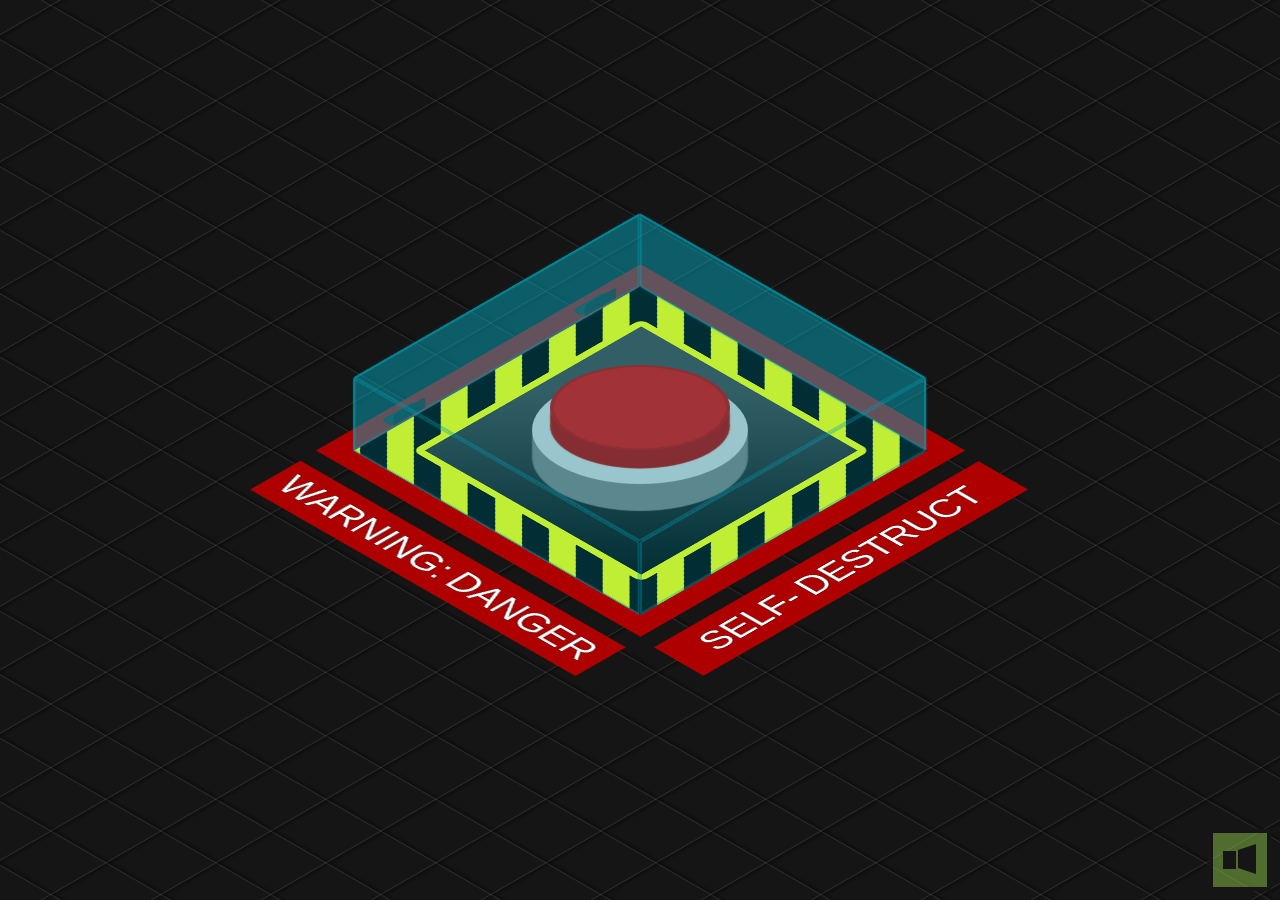
<file: index.html>
<!DOCTYPE html>
<html lang="vi">
<head>
    <meta charset="UTF-8">
    <meta http-equiv="X-UA-Compatible" content="IE=edge">
    <meta name="viewport" content="width=device-width, initial-scale=1.0">
   
    <title>My Love</title>
    <link rel="stylesheet" href="main.css">
    <link rel="shortcut icon" href="./icon.png" type="image/x-icon">
 
</head>
<body>
    <div class="grid"></div>

    <div class="warning"></div>

    <div class="base">
        <button id="activate">
            <span></span>
        </button>
    </div>

    <div class="box opened" id="cover">
        <div></div>
        <div></div>
        <div></div>
        <div></div>
        <div></div>
        <div></div>
        <span></span><span></span>
    </div>

    <div class="hinges"></div>

    <div class="text">
        SELF-&thinsp;DESTRUCT
    </div>
    
    <div id="panel2">
        <div id="msg">YOUR ANSWER IS FALSE</div>
        <span id="again">AGAIN PLEASE</span>
    </div>


    <div id="panel">
        <div id="msg">ANSWER NOW</div>
        <div id="time">9</div>
        <span id="abort"><a href="index2.html">YES</a></span>
        <span id="no">NO</span>
        <span id="detonate">Why nottt -.-</span>
    </div>

    <div id="turn-off"></div>
    <div id="closing"></div>

    <div id="restart"><button id="reload"></button></div>

    <div id="mute"></div>

    <audio id="alarm">
        <source src="https://josetxu.com/demos/sounds/self-destruct-alarm-count.mp3" type="audio/mpeg">
    </audio>
    
    <script src="main.js"></script>

</body>
</html>
</file>
<file: main.css>
body {
	
	margin: 0;
	padding: 0;
	width: 100vw;
	height: 100vh;
	display: flex;
	justify-content: center;
	align-items: center;
	overflow: hidden;
	background-color: #151515;
}

.base {
	background: #cacaca;
	width: 20vmin;
	border-radius: 27vmin;
	box-shadow: 0 6vmin 0.15vmin 0vmin #777, 0 4vmin 0.15vmin 0vmin #777, 0 2vmin 0.15vmin 0vmin #777;
	padding: 0vmin 2vmin 2vmin 2vmin;
	z-index: 1;
	transform: rotateX(60deg) rotateZ(0deg);
	margin-top: -4.5vmin;
	height: 22vmin;
}

button#activate {
	background: #d60505;
	border: 0;
	width: 20vmin;
	height: 19vmin;
	border-radius: 100%;
	position: relative;
	cursor: pointer;
	outline: none;
	z-index: 2;
	box-shadow: 0 4vmin 0.15vmin 0vmin #af0000, 0 2vmin 0.15vmin 0vmin #af0000;
	top: -2.5vmin;
	border: 0.5vmin solid #af0000a1;
	transition: all 0.25s ease 0s;
}

button#activate:hover {
	box-shadow: 0 3vmin 0.15vmin 0vmin #af0000, 0 1vmin 0.15vmin 0vmin #af0000;
	top: -1.5vmin;
	transition: all 0.5s ease 0s;
}
button#activate:active, button#activate.pushed {
	box-shadow: 0 1vmin 0.15vmin 0vmin #af0000, 0 1vmin 0.15vmin 0vmin #af0000;
	top: 0.5vmin;
	transition: all 0.25s ease 0s;
}
button#activate.pushed {
	box-shadow: 0 0 20px 10px #ff3c3c, 0 0 100px 50px #ff2828;
	background: #ff0000;
	border-bottom: 3px solid #00000020;
}


.box {
	transform: rotateX(-35deg) rotateY(45deg) rotateZ(0deg) rotate3d(1, 0, 0, 90deg);
	transform-origin: center top;
	transform-style: preserve-3d;
	width: 45vmin;
	position: absolute;
	z-index: 5;
	margin-top: 27vmin;
	transition: transform 1s ease 0s;
	cursor: pointer;
	height: 45vmin;
	margin-left: -32vmin;
}

.box.opened {
  transform: rotateX(-35deg) rotateY(45deg) rotateZ(0deg) rotate3d(1, 0, 0, 180deg);
}

.box div {
	position: absolute;
	width: 45vmin;
	height: 45vmin;
	background: #00bcd47d;
	opacity: 0.5;
	border: 3px solid #00a4b9;
	border-radius: 3px;
	box-sizing: border-box;
	box-shadow: 0 0 3px 0 #00bcd48a;
}

.box > div:nth-child(1) {
	opacity: 0;
}
.box > div:nth-child(2) {
	transform: rotateX(90deg) translate3d(0px, 5vmin, 5vmin);
	height: 10vmin;
}
.box > div:nth-child(3) {
	transform: rotateX(0deg) translate3d(0, 0, 10vmin);
}
.box > div:nth-child(4) {
	transform: rotateX(270deg) translate3d(0px, -5vmin, 40vmin);
	height: 10vmin;
}
.box > div:nth-child(5) {
	transform: rotateY(90deg) translate3d(-5vmin, 0, 40vmin);
	width: 10vmin;
}
.box > div:nth-child(6) {
	transform: rotateY(-90deg) translate3d(5vmin, 0vmin, 5vmin);
	width: 10vmin;
}




.grid {
	background:repeating-linear-gradient(150deg, rgba(255,255,255,0) 0, rgba(255,255,255,0) 49px, rgb(255 255 255 / 10%) 50px ,rgb(0 0 0 / 30%) 51px , rgba(255,255,255,0) 55px ), repeating-linear-gradient(30deg, rgba(255,255,255,0) 0, rgba(255,255,255,0) 49px, rgb(255 255 255 / 10%) 50px ,rgb(0 0 0 / 30%) 51px , rgba(255,255,255,0) 55px );
	position: fixed;
	width: 200vw;
	height: 150vh;
}


.warning {
	position: absolute;
	z-index: 0;
	width: 45vmin;
	height: 45vmin;
	background: repeating-linear-gradient(-45deg, black, black 3vmin, yellow 3vmin, yellow 6vmin);
	transform: rotateX(-35deg) rotateY(45deg) rotateZ(0deg) rotate3d(1, 0, 0, 90deg);
	box-shadow: 0 0 0 3vmin #af0000;
}

.warning:before {
	content: "";
	width: 80%;
	height: 80%;
	background: linear-gradient(45deg, #000000 0%, #414141 74%);
	float: left;
	margin-top: 10%;
	margin-left: 10%;
	border: 1vmin solid yellow;
	border-radius: 1vmin;
	box-sizing: border-box;
}

.warning:after {
	content: "WARNING:\2009 DANGER";
	color: white;
	transform: rotate(90deg);
	float: left;
	background: #af0000;
	position: absolute;
	bottom: 18.5vmin;
	left: -35vmin;
	font-size: 5vmin;
	font-family: Arial, Helvetica, serif;
	width: 49vmin;
	text-align: center;
	padding: 1vmin;
	text-shadow: 0 0 1px #000, 0 0 1px #000, 0 0 1px #000;
}





.hinges {
  position: absolute;
	z-index: 3;
	transform: rotateX(-35deg) rotateY(45deg) rotateZ(0deg) rotate3d(1, 0, 0, 90deg);
}


.hinges:before, .hinges:after {
	content: "";
	background: #2b2b2b;
	width: 5vmin;
	height: 1.5vmin;
	position: absolute;
	margin-top: -24.5vmin;
	z-index: 5;
	border: 2px solid #00000010;
	border-radius: 5px 5px 0 0;
	box-sizing: border-box;
	margin-left: -16.25vmin;
}
.hinges:after {
  margin-left: 13.75vmin;
  margin-top: -24.5vmin;
}


.box > span:before, .box > span:after {
	content: "";
	width: 5vmin;
	height: 1.5vmin;
	background: #103e4480;
	position: absolute;
	margin-left: 6vmin;
	border-radius: 0 0 5px 5px;
}
.box > span:after  {
  margin-left: 36vmin;
}

.box > span {
  transform: rotateX(89deg) translate(0.3vmin, 0.3vmin);
  position: absolute;
}





.text {
	position: absolute;
	margin-top: 55vmin;
	color: white;
	font-family: Arial, Helvetica, serif;
	font-size: 5vmin;
	text-shadow: 0 0 1px #000, 0 0 1px #000, 0 0 1px #000;
	perspective-origin: left;
	background: #af0000;
	padding: 1vmin;
	transform: rotateX(-35deg) rotateY(45deg) rotateZ(0deg) rotate3d(1, 0, 0, 90deg) translate(33.5vmin, -2vmin);
	text-align: center;
	width: 49vmin;
	
}

div#panel:before {
	content: "DO YOU LOVE ME";
	top: 3vmin;
	position: relative;
	font-size: 8vmin;
	width: 100vw;
	left: 0;
	z-index: 6;
	text-shadow: 0 0 1px #fff, 0 0 3px #fff;
	border-bottom: 1vmin dotted #fff;
}

#panel {
	position: absolute;
	background: #ff0000d0;
	color: #ffffff;
	font-family: Arial, Helvetica, serif;
	width: 90vmin;
	box-sizing: border-box;
	font-size: 3.25vmin;
	padding: 1vmin 2vmin;
	height: 60vmin;
	box-shadow: 0 0 0 100vmin #ff000060, 0 0 0 5vmin #ff000060;
	z-index: 5;
	display: none;
	text-align: center;
	text-shadow: 0 0 1px #fff, 0 0 3px #fff, 0 0 5px #fff;
	animation: warning-ligth 1s 0s infinite;
}

#panel.show {
	display: block !important;
}

#panel2 {
    position: absolute;
	background: #ff0000d0;
	color: #ffffff;
	font-family: Arial, Helvetica, serif;
	width: 90vmin;
	box-sizing: border-box;
	font-size: 3.25vmin;
	padding: 1vmin 2vmin;
	height: 60vmin;
	box-shadow: 0 0 0 100vmin #ff000060, 0 0 0 5vmin #ff000060;
	z-index: 5;
	display: none;
	text-align: center;
	text-shadow: 0 0 1px #fff, 0 0 3px #fff, 0 0 5px #fff;
	animation: warning-ligth 1s 0s infinite;
}

#panel2.show {
    display: block !important;
}

div#panel2::before {
    content: "WARNING";
	top: 3vmin;
	position: relative;
	font-size: 10vmin;
	width: 100vw;
	left: 0;
}

#msg {
	margin-top: 5vmin;
	text-shadow: 0 0 2px #fff;
    font-size: 50px;
}

#time {
	font-size: 10vmin;
	background: #00000080;
	max-width: 35vmin;
	margin: 6vmin auto 5vmin !important;
	position: relative;
	border-radius: 0.25vmin;
	text-shadow: 0 0 3px #000, 0 0 2px #000, 0 0 3px #000, 0 0 4px #000, 0 0 5px #000;
	padding: 1vmin 0;
}

#time:before {
	content: "00:0";
}

#abort {
	background: #ffffffb8;
	color: #d30303;
	cursor: pointer;
	padding: 1vmin 2.75vmin;
	font-size: 6vmin;
	border-radius: 0.25vmin;
	font-weight: bold;
	animation: highlight 1s 0s infinite;
}

#abort:hover {
  background: #ffffff;
	box-shadow: 0 0 15px 5px #fff;
}

#no {
    background: #ffffffb8;
	color: #d30303;
	cursor: pointer;
	padding: 1vmin 2.75vmin;
	font-size: 6vmin;
	border-radius: 0.25vmin;
	font-weight: bold;
	animation: highlight 1s 0s infinite;
}

#no:hover {
    background: #ffffff;
	box-shadow: 0 0 15px 5px #fff;
}

#again {
    background: #ffffffb8;
	color: #d30303;
	cursor: pointer;
	padding: 1vmin 2.75vmin;
	font-size: 6vmin;
	border-radius: 0.25vmin;
	font-weight: bold;
	animation: highlight 1s 0s infinite;
    position: absolute;
    top: 70%;
    right: 22%;
}

#again:hover {
    background: #ffffff;
	box-shadow: 0 0 15px 5px #fff;
}


@keyframes highlight {
	50% { box-shadow: 0 0 15px 5px #fff;}
}








div#turn-off {
	position: fixed;
	background: #ffffff80;
	left: 0;
	width: 100vw;
	height: 0vh;
	z-index: 7;
}

div#turn-off:before, div#turn-off:after {
	content: "";
	position: fixed;
	left: 0;
	top: 0;
	height: 0vh;
	background: #000;
	width: 100vw;
	transition: height 0.5s ease 0s;
}
div#turn-off:after {
	top: inherit;
	bottom: 0;
}


div#turn-off.close {
	height: 100vh;
}

div#turn-off.close:before, div#turn-off.close:after {
	transition: height 0.1s ease 0.1s;
	height: 49.75vh;
}




#time.crono {
	background: #ffffffba;
	transition: background 0.5s ease 0s;
	color: #ff0000;
	text-shadow: 0 0 1px #ffffff, 0 0 2px #ffffff, 0 0 2px #ffffff;
}
#detonate {
	display: none;
	color: #fff;
	z-index: 5;
	font-size: 8vmin;
	font-family: Arial, Helvetica, serif;
	text-shadow: 0 0 1px #fff, 0 0 2px #fff, 0 0 3px #fff;
}	
#detonate.show {
	display: block;
	animation: blink 0.25s 0s infinite;
}	

#abort.hide {
	display: none;
}

#no.hide {
    display: none;
}

#again.hide {
    display: none;
}


@keyframes blink {
	50% { opacity: 0;}
}








#closing {
	width: 100vw;
	height: 100vh;
	left: 0;
	position: absolute;
}

div#closing:before, div#closing:after {
	content: "";
	width: 50vw;
	height: 1.5vh;
	left: -50vw;
	top: 49vh;
	position: absolute;
	background: #000000;
	z-index: 7;
	transition: left 0.2s ease 0s;
}

div#closing:after {
	right: -50vw;
	transition: right 0.2s ease 0s;
	left: initial;
}


div#closing.close:before {
	left: 0;
	transition: left 0.2s ease 0.2s;
}


div#closing.close:after {
	right: 0;
	transition: right 0.2s ease 0.2s;
}



#restart {
	position: absolute;
	z-index: 8;
	display: none;
}
#reload {
	position: absolute;
	z-index: 8;
	width: 10vmin;
	height: 10vmin;
	border-radius: 100%;
	border: 0;
	margin-top: -5vmin;
	margin-left: -2.5vmin;
	opacity: 0;
	cursor: pointer;
	transform: rotate(0deg);
	transition: transform 0.5s ease 0s;
	outline: none;
}
#reload:hover {
	background: #ef0000;
	transform: rotate(360deg);
	transition: transform 0.5s ease 0s;
}
#restart.show { 
	display: block; 
}

#restart.show #reload {  
	animation: refresh 3.5s 0s 1; 
	opacity:1;
}


@keyframes refresh {
		0% { opacity: 0; }
	 50% { opacity: 0; }
	100% { opacity: 1; }
}


button#reload:before {
	content: "";
	width: 6vmin;
	height: 6vmin;
	position: absolute;
	left: 2vmin;
	top: 2vmin;
	border-radius: 100%;
	border: 1vmin solid #000;
	box-sizing: border-box;
	border-bottom-color: transparent;
}

button#reload:after {
	content: "";
	border: 1.25vmin solid transparent;
	border-top: 2vmin solid black;
	position: absolute;
	transform: rotate(40deg) translate(0.5vmin, 1.25vmin);
}





@keyframes warning-ligth {
	 0% { box-shadow: 0 0 0 100vmin #ff000060, 0 0 0 5vmin #ff000060; }
	50% { box-shadow: 0 0 0 100vmin #ff000020, 0 0 0 5vmin #ff000020; }
}



#mute {
    position: absolute;
    bottom: 1vmin;
    right: 1vmin;
    background: #8bc34a80;
    width: 6vmin;
    height: 6vmin;
    cursor: pointer;
    border: 0.5vmin solid #151515;
}
#mute.muted {
    background: #ff000080;
}

#mute:before {
    content: "";
    border: 0.75vmin solid transparent;
    height: 2vmin;
    border-right: 2vmin solid #151515;
    position: absolute;
    border-left-width: 0;
    top: 1.25vmin;
    right: 1.25vmin;
}
#mute:after {
    content: "";
    border: 0vmin solid transparent;
    height: 2vmin;
    border-right: 1.5vmin solid #151515;
    position: absolute;
    top: 2vmin;
    right: 3.5vmin;
}


#abort a {
    text-decoration: none;
    color: #d30303;
}
</file>
